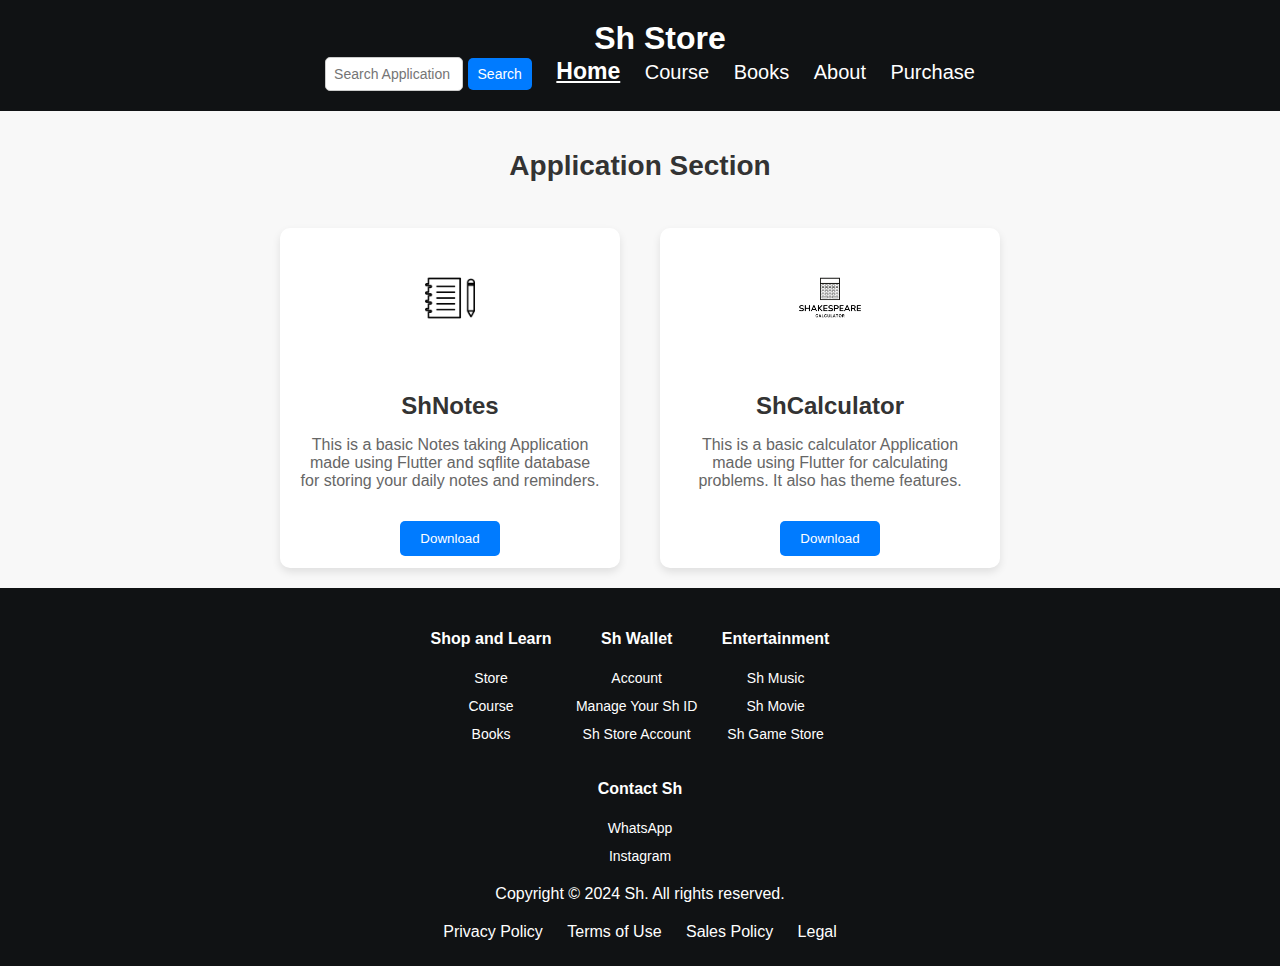
<file: index.html>
<!DOCTYPE html>
<html lang="en">
<head>
    <meta charset="UTF-8">
    <meta name="viewport" content="width=device-width, initial-scale=1.0">
    <title>App Store</title>
    <link rel="stylesheet" href="style.css">
</head>
<body>
    <header>
        <h1>Sh Store</h1>
        <!-- Menu toggle button -->
        <div class="menu-toggle" onclick="toggleMenu()">
            <div class="bar"></div>
            <div class="bar"></div>
            <div class="bar"></div>
        </div>
        <nav>
            <ul>
                <li>
                    <div class="search-container">
                        <input type="text" id="searchInput" onkeyup="searchApps()" placeholder="Search Application">
                        <button onclick="searchApps()">Search</button>
                    </div>
                </li>
                <li><a href="index.html" class="active">Home</a></li>
                <li><a href="course.html">Course</a></li>
                <li><a href="books.html">Books</a></li>
                <li><a href="#">About</a></li>
                <li><a href="#">Purchase</a></li>
            </ul>
            
        </nav>
    </header> 

    <div class="section-title">
        <h2>Application Section</h2>
    </div>

    <div class="app-container">
        <div class="app-card" id="shnotes">
            <img src="ShNotes.jpg" alt="ShNotes Icon" class="app-icon">
            <h2 class="app-name">ShNotes</h2>
            <p class="app-details">This is a basic Notes taking Application made using Flutter and sqflite database for storing your daily notes and reminders.</p>
            <button class="download-button" onclick="downloadApp('shnotes.apk')">Download</button>
        </div>
        <div class="app-card" id="shcalculator">
            <img src="ShCalculator.png" alt="ShCalculator Icon" class="app-icon">
            <h2 class="app-name">ShCalculator</h2>
            <p class="app-details">This is a basic calculator Application made using Flutter for calculating problems. It also has theme features.</p>
            <button class="download-button" onclick="downloadApp('shcalculator.apk')">Download</button>
        </div>
    </div>

    

    <footer>
        <div class="footer-links">
            <h4>Shop and Learn</h4>
            <ul>
                <li><a href="index.html">Store</a></li>
                <li><a href="course.html">Course</a></li>
                <li><a href="books.html">Books</a></li>
                <!-- Add more links as needed -->
            </ul>
        </div>
        <div class="footer-info">
            <h4>Sh Wallet</h4>
            <ul>
                <li><a href="#">Account</a></li>
                <li><a href="#">Manage Your Sh ID</a></li>
                <li><a href="#">Sh Store Account</a></li>
                <!-- Add more links as needed -->
            </ul>
        </div>
        <div class="footer-info">
            <h4>Entertainment</h4>
            <ul>
                <li><a href="https://shakespearechabungbam.github.io/ShMusic/">Sh Music</a></li>
                <li><a href="#">Sh Movie</a></li>
                <li><a href="#">Sh Game Store</a></li>
                <!-- Add more links as needed -->
            </ul>
        </div>
        <!-- Repeat the structure for other sections -->
        
        <div class="footer-contact">
            <h4>Contact Sh</h4>
            <ul>
                <li><a href="https://wa.me/918837067635" target="_blank">WhatsApp</a></li>
                <li><a href="https://instagram.com/shakespearechabungbam" target="_blank">Instagram</a></li>
            </ul>
        </div>
        
    
        <div class="footer-disclaimer">
            <p>Copyright © 2024 Sh. All rights reserved.</p>
        </div>
    
        <div class="footer-legal">
            <p>
                <a href="#">Privacy Policy</a> 
                <a href="#">Terms of Use</a> 
                <a href="#">Sales Policy</a> 
                <a href="#">Legal</a> 
        </div>
    </footer>
    
    

    <script>
        function downloadApp(apkUrl) {
            var downloadButton = event.target;
            downloadButton.innerText = 'Downloading...';
            downloadButton.disabled = true;

            // Create a temporary anchor element
            var tempAnchor = document.createElement('a');
            tempAnchor.href = apkUrl;
            tempAnchor.setAttribute('download', '');
            tempAnchor.style.display = 'none';
            document.body.appendChild(tempAnchor);

            // Trigger a click event on the temporary anchor
            tempAnchor.click();

            // Clean up
            document.body.removeChild(tempAnchor);

            // Simulate download completion after 2 seconds
            setTimeout(function() {
                downloadButton.innerText = 'Downloaded';
            }, 2000);
        }

        // Menu toggle function
        function toggleMenu() {
            var navMenu = document.querySelector('nav ul');
            navMenu.classList.toggle('active');

            // Toggle blur effect on the body
            document.body.classList.toggle('blur');
            
            // Toggle cross icon on menu toggle button
            var menuToggle = document.querySelector('.menu-toggle');
            menuToggle.classList.toggle('cross');
        }

        // Search functionality
        function searchApps() {
            var input, filter, appContainer, cards, card, i, txtValue;
            input = document.getElementById('searchInput');
            filter = input.value.toUpperCase();
            appContainer = document.querySelector('.app-container');
            cards = appContainer.getElementsByClassName('app-card');

            for (i = 0; i < cards.length; i++) {
                card = cards[i];
                txtValue = card.textContent || card.innerText;
                if (txtValue.toUpperCase().indexOf(filter) > -1) {
                    card.style.display = ''; // Show matched cards
                } else {
                    card.style.display = 'none'; // Hide unmatched cards
                }
            }
        }
    </script>

</body>
</html>
</file>
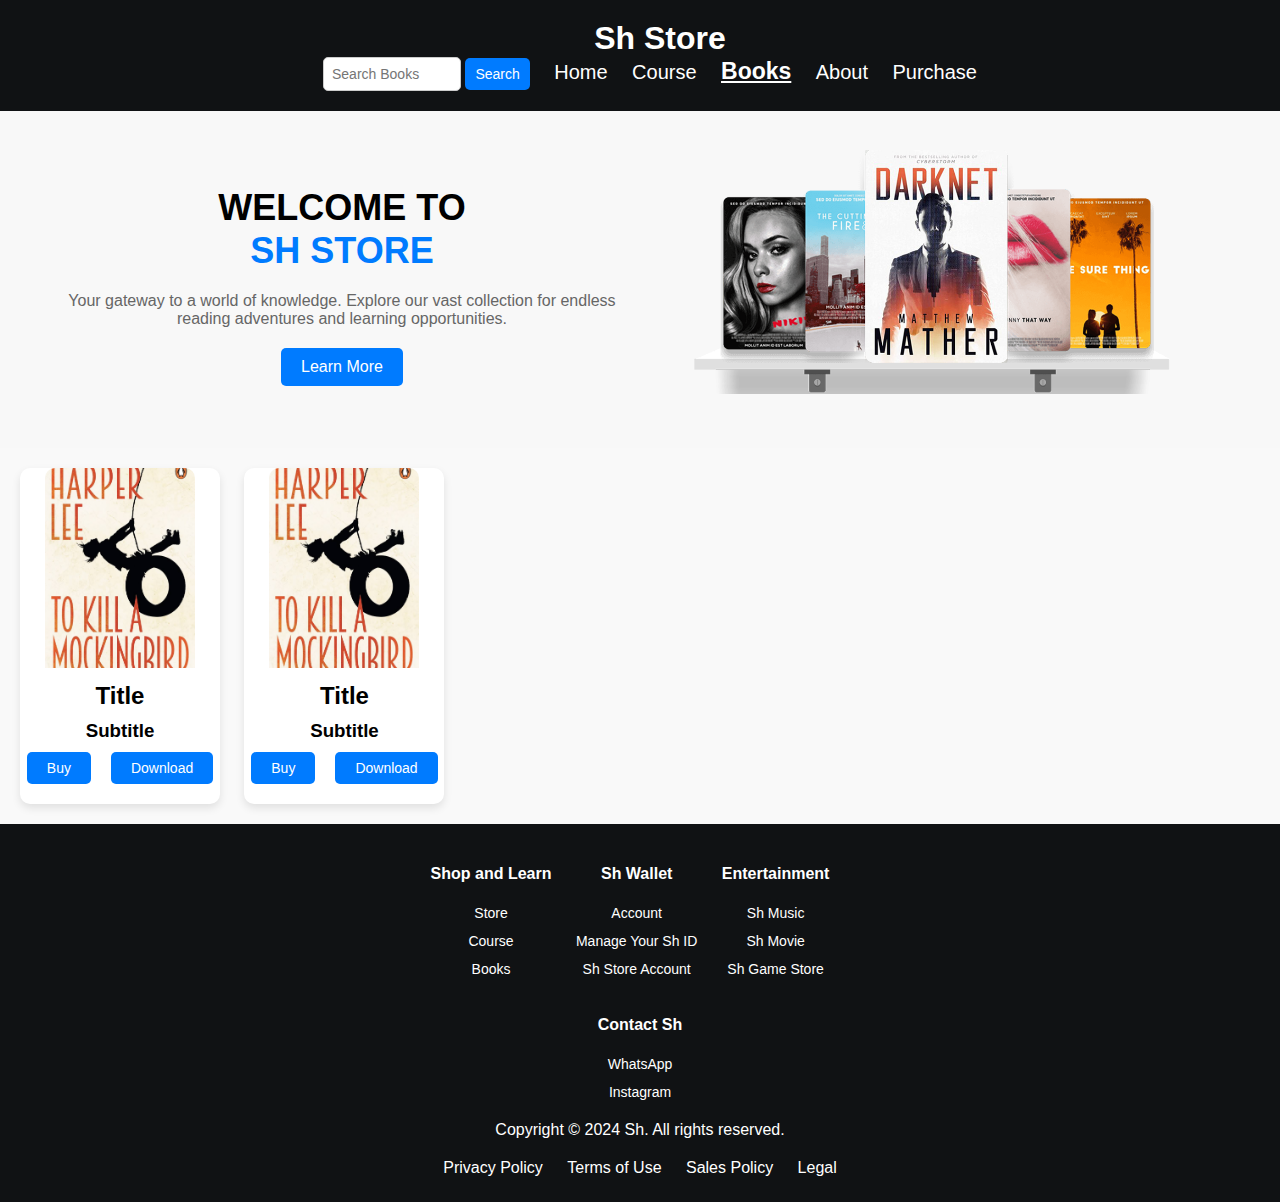
<file: books.html>
<!DOCTYPE html>
<html lang="en">
<head>
    <meta charset="UTF-8">
    <meta name="viewport" content="width=device-width, initial-scale=1.0">
    <title>Ebooks</title>
    <link rel="stylesheet" href="style.css">
</head>
<body>
    <header>
        <h1>Sh Store</h1>
        <!-- Menu toggle button -->
        <div class="menu-toggle" onclick="toggleMenu()">
            <div class="bar"></div>
            <div class="bar"></div>
            <div class="bar"></div>
        </div>
        <nav>
            <ul>
                <li>
                    <div class="search-container">
                        <input type="text" id="searchInput" onkeyup="searchBooks()" placeholder="Search Books">
                        <button onclick="searchBooks()">Search</button>
                    </div>
                </li>
                <li><a href="index.html">Home</a></li>
                <li><a href="course.html">Course</a></li>
                <li><a href="books.html" class="active">Books</a></li>
                <li><a href="#">About</a></li>
                <li><a href="#">Purchase</a></li>
            </ul>
            
        </nav>
    </header>
    
    <section class="section-title-book">
        <div class="logo_book">

            <div class="logo_tag">
                <h1>WELCOME TO<br><span>SH STORE</span></h1>

                <p>
                    Your gateway to a world of knowledge. Explore our vast collection for endless reading adventures and learning opportunities.
                </p>
                <a href="#" class="main_btn">Learn More</a>

            </div>

            <div class="main_img">
                <img src="Books/Icon/blogo.png">
            </div>

        </div> 
    </section>
        

    <section class="books-container">
        <div class="books">
            <div class="book">
                <img src="Books/BooksIcon/To kill a mockingbird.jpg" alt="Book 1">
                <h2>Title</h2>
                <h3>Subtitle</h3>
                <div class="rating">
                    <!-- Add rating stars here -->
                </div>
                <div class="buttons">
                    <button class="buy-btn">Buy</button>
                    <button class="download-btn">Download</button>
                </div>
            </div>
            <!-- Add more books similarly -->
            <div class="book">
                <img src="Books/BooksIcon/To kill a mockingbird.jpg" alt="Book 1">
                <h2>Title</h2>
                <h3>Subtitle</h3>
                <div class="rating">
                    <!-- Add rating stars here -->
                </div>
                <div class="buttons">
                    <button class="buy-btn">Buy</button>
                    <button class="download-btn">Download</button>
                </div>
            </div>
            
        </div>
    </section>
    

    <footer>
        <div class="footer-links">
            <h4>Shop and Learn</h4>
            <ul>
                <li><a href="index.html">Store</a></li>
                <li><a href="course.html">Course</a></li>
                <li><a href="books.html">Books</a></li>
            </ul>
        </div>
        <div class="footer-info">
            <h4>Sh Wallet</h4>
            <ul>
                <li><a href="#">Account</a></li>
                <li><a href="#">Manage Your Sh ID</a></li>
                <li><a href="#">Sh Store Account</a></li>
            </ul>
        </div>
        <div class="footer-info">
            <h4>Entertainment</h4>
            <ul>
                <li><a href="#">Sh Music</a></li>
                <li><a href="#">Sh Movie</a></li>
                <li><a href="#">Sh Game Store</a></li>
            </ul>
        </div>
        <div class="footer-contact">
            <h4>Contact Sh</h4>
            <ul>
                <li><a href="https://wa.me/918837067635" target="_blank">WhatsApp</a></li>
                <li><a href="https://instagram.com/shakespearechabungbam" target="_blank">Instagram</a></li>
            </ul>
        </div>
        <div class="footer-disclaimer">
            <p>Copyright © 2024 Sh. All rights reserved.</p>
        </div>
        <div class="footer-legal">
            <p>
                <a href="#">Privacy Policy</a> 
                <a href="#">Terms of Use</a> 
                <a href="#">Sales Policy</a> 
                <a href="#">Legal</a>
            </p>
        </div>
    </footer>

    <script>
        function toggleMenu() {
            var navMenu = document.querySelector('nav ul');
            navMenu.classList.toggle('active');
            document.body.classList.toggle('blur');
            var menuToggle = document.querySelector('.menu-toggle');
            menuToggle.classList.toggle('cross');
        }

    </script>
</body>
</html>
</file>
<file: style.css>
/* Global Styles */
body {
    font-family: Arial, sans-serif;
    background-color: #f8f8f8;
    margin: 0;
    padding: 0;
}

header {
    background-color: #101214;
    color: white;
    padding: 20px;
    text-align: center;
    position: fixed;
    width: 100%;
    top: 0;
    z-index: 1000;
}


header h1 {
    margin: 0;
    /* transform: translateX(-3%); */
}

nav ul {
    list-style-type: none;
    margin: 0;
    padding: 0;
}

nav ul li {
    display: inline;
    margin-right: 20px;
}

nav ul li a {
    color: white;
    text-decoration: none;
    transition: color 0.3s ease;
    font-size: 20px;
}

nav ul li a:hover {
    color: #ffc107;
}

nav ul li a.active {
    font-weight: bold; /* Change to desired active style */
    font-size: 23px;
    text-decoration: underline;
}

.search-container {
    display: inline-block;
    position: relative;
}

.search-container input[type="text"] {
    width: 120px;
    padding: 8px;
    border: 1px solid #ccc;
    border-radius: 5px;
    font-size: 14px;
    transition: width 0.4s ease-in-out;
}

.search-container input[type="text"]:focus {
    width: 300px;
    outline: none;
}

.search-container button {
    padding: 8px 10px;
    border: none;
    background: #007bff;
    color: #fff;
    border-radius: 5px;
    cursor: pointer;
    font-size: 14px;
}

.search-container button:hover {
    background: #0056b3;
}



.section-title {
    text-align: center;
    margin-top: 150px; /* Adjust as needed */
}

.section-title h2 {
    font-size: 28px;
    color: #333;
}

.app-container {
    display: flex;
    justify-content: center;
    align-items: center;
    flex-wrap: wrap;
    padding-top: 3px; /* Adjusted to accommodate header */
}

.app-card {
    width: 300px;
    height: 300px; /* Set a fixed height */
    background-color: #fff;
    border-radius: 10px;
    box-shadow: 0 4px 8px rgba(0, 0, 0, 0.1);
    margin: 20px;
    padding: 20px;
    text-align: center;
    overflow: hidden; /* Ensure content doesn't affect height */
    transition: transform 0.3s; /* Add transition for smooth effect */
}

.app-card:hover {
    transform: translateY(-5px); /* Move the card up slightly on hover */
}

.app-icon {
    width: 100px;
    height: 100px;
    margin: 0 auto 20px;
}

.app-name {
    font-size: 24px;
    color: #333;
    margin-bottom: 10px;
}

.app-details {
    font-size: 16px;
    color: #666;
}

.download-button {
    padding: 10px 20px;
    margin-top: 15px;
    background-color: #007bff;
    color: #fff;
    border: none;
    border-radius: 5px;
    cursor: pointer;
    transition: background-color 0.3s ease;
}

.download-button:hover {
    background-color: #0056b3;
}

.menu-toggle {
    display: none; /* Hide by default */
    cursor: pointer;
    padding: 10px;
    position: absolute;
    right: 20px;
    top: 20px;
    transition: transform 0.9s; /* Add transition for smooth transformation */
}

.bar {
    width: 25px;
    height: 3px;
    background-color: white;
    margin: 5px 0;
}

/* Styles for cross button animation */
.menu-toggle.cross .bar:first-child {
    transform: rotate(45deg) translate(6px, 6px);
}

.menu-toggle.cross .bar:nth-child(2) {
    opacity: 0;
}

.menu-toggle.cross .bar:last-child {
    transform: rotate(-45deg) translate(6px, -6px);
}

/* Footer Styles */
footer {
    background-color: #101214;
    color: #fff;
    padding: 20px;
    text-align: center;
}

.footer-links,
.footer-info {
    display: inline-block;
    margin-right: 20px;
}

.footer-links ul,
.footer-info ul {
    list-style-type: none;
    padding: 0;
}

.footer-links ul li,
.footer-info ul li {
    margin-bottom: 10px;
}

.footer-links ul li a,
.footer-info ul li a {
    color: #fff;
    text-decoration: none;
    font-size: 14px;
}

.footer-links ul li a:hover,
.footer-info ul li a:hover {
    color: #ffc107;
}

.footer-contact ul {
    list-style-type: none;
    padding: 0;
}

.footer-contact ul li {
    margin-bottom: 10px;
}

.footer-contact ul li a {
    color: #fff;
    text-decoration: none;
    font-size: 14px;
}

.footer-contact ul li a:hover {
    color: #ffc107;
}


.footer-disclaimer {
    margin-top: 20px;
}

.footer-disclaimer p {
    margin: 5px 0;
}

.footer-legal {
    margin-top: 20px;
}

.footer-legal p {
    margin: 5px 0;
}

.footer-legal p a {
    color: #fff;
    text-decoration: none;
    padding: 10px;
}

.footer-legal p a:hover {
    color: #ffc107;
}

/* Courses */

.container {
    display: flex;
    justify-content: center;
    align-items: center;
    flex-wrap: wrap;
    padding: 20px;
}

.card {
    width: 300px;
    height: 500px;
    background-color: #ffffff;
    border-radius: 10px;
    box-shadow: 0 4px 8px rgba(0, 0, 0, 0.1);
    margin: 20px;
    padding: 20px;
    text-align: center;
    overflow: hidden;
}

.Cicon {
    width: 100%;
    height: 56.25%; /* 16:9 aspect ratio */
    margin: 0 auto 20px;
    object-fit: cover; /* Ensure the image covers the entire container */
}

.Cname {
    font-size: 24px;
    color: #333;
    margin-bottom: 10px;
}

.Cdetails-container {
    position: relative;
}

.original-price {
    color: #999;
    text-decoration: line-through;
    transition: color 0.5s, text-decoration 0.5s;
}

.free-price {
    display: inline-block;
    margin-bottom: 10px;
}

.free-price {
    color: green;
    font-weight: bold;
}

.premium-label {
    position: absolute;
    bottom: -30px; /* Adjust bottom spacing as needed */
    left: 50%;
    transform: translateX(-50%);
    padding: 5px 10px;
    background-color: gold;
    color: #333;
    font-size: 14px;
    border-radius: 5px;
    cursor: pointer;
}

.premium-details {
    display: none;
    position: fixed;
    top: 50%;
    left: 50%;
    transform: translate(-50%, -50%);
    z-index: 1000;
    background-color: #fff;
    padding: 20px;
    border-radius: 10px;
    box-shadow: 0 4px 8px rgba(0, 0, 0, 0.1);
    max-width: 80%;
}

.premium-content {
    text-align: center;
}

.close-btn {
    color: red;
    position: absolute;
    top: 10px;
    right: 10px;
    background: none;
    border: none;
    cursor: pointer;
}

.premium-content p {
    margin-bottom: 20px;
}

.join-btn {
    padding: 10px 20px;
    background-color: #007bff;
    color: #fff;
    border: none;
    border-radius: 115px;
    cursor: pointer;
    transition: background-color 0.3s ease;
    text-decoration: none;
}

.join-btn:hover {
    background-color: #0056b3;
}

.next-button {
    margin-top: 20px;
    padding: 10px 20px;
    background-color: #007bff;
    color: #fff;
    border: none;
    border-radius: 5px;
    cursor: pointer;
    transition: background-color 0.3s ease;
}

.next-button:hover {
    background-color: #0056b3;
}

.close-btn:hover{
    border-radius: 100px;
    color: #fff;
    background-color: #b90909;
}
.premium-label:hover {
    background-color: #c3b410;
}



.ForexDetails-label{
    position: absolute;
    bottom: -30px; /* Adjust bottom spacing as needed */
    left: 50%;
    transform: translateX(-50%);
    padding: 5px 10px;
    background-color: rgb(10, 11, 11);
    color: #fff;
    font-size: 14px;
    border-radius: 5px;
    cursor: pointer;
}
.forex-details {
    display: none;
    position: fixed;
    top: 50%;
    left: 50%;
    transform: translate(-50%, -50%);
    z-index: 1000;
    background-color: #fff;
    padding: 20px;
    border-radius: 10px;
    box-shadow: 0 4px 8px rgba(0, 0, 0, 0.1);
    max-width: 80%;
}



.join-btn {
    background-color: #007bff;
    color: #fff;
    border: none;
    border-radius: 5px;
    padding: 8px 16px;
    text-decoration: none;
}

.join-btn:hover {
    background-color: #0056b3;
}






/* Books */
.section-title-book{
    text-align: center;
    margin-top: 100px; /* Adjust as needed */
}
.logo{
    margin-top: 200px;
}
.logo_book {
    display: flex;
    justify-content: space-between;
    align-items: center;
    padding: 50px;
}

.logo_tag {
    max-width: 50%;
}

.logo_tag h1 {
    font-size: 36px;
    font-weight: bold;
    margin-bottom: 20px;
    line-height: 1.2;
}

.logo_tag h1 span {
    color: #007bff;
}

.logo_tag p {
    font-size: 16px;
    color: #666;
    margin-bottom: 20px;
}

.main_btn {
    display: inline-block;
    padding: 10px 20px;
    background-color: #007bff;
    color: #fff;
    text-decoration: none;
    border-radius: 5px;
    transition: background-color 0.3s ease;
}

.main_btn:hover {
    background-color: #0056b3;
}

.main_img img {
    max-width: 80%;
}




.books-container {
    overflow-x: auto;
    white-space: nowrap;
    width: 100%;
    padding: 20px 0;
    background-color: #f9f9f9;
}

.books {
    display: inline-block;
    white-space: nowrap;
    padding: 0 20px;
    transition: transform 0.3s ease-in-out;
}

.book {
    display: inline-block;
    margin-right: 20px; /* Adjust spacing between books */
    vertical-align: top;
    width: 200px; /* Adjust book container width as needed */
    background-color: #fff;
    border-radius: 10px;
    box-shadow: 0 4px 8px rgba(0, 0, 0, 0.1);
    overflow: hidden;
    transition: transform 0.3s ease-in-out;
}

.book:hover {
    transform: translateY(-5px);
}




.book {
    display: inline-block;
    margin-right: 20px; /* Adjust spacing between books */
    vertical-align: top;
    width: 200px; /* Adjust book container width as needed */
    background-color: #fff;
    border-radius: 10px;
    box-shadow: 0 4px 8px rgba(0, 0, 0, 0.1);
    overflow: hidden;
    transition: transform 0.3s ease-in-out;
    text-align: center; /* Center align content */
}

.book img {
    width: 150px; /* Set a specific width for the book images */
    height: 200px; /* Set a specific height for the book images */
    object-fit: cover; /* Ensure the images cover the entire container */
    border-top-left-radius: 10px;
    border-top-right-radius: 10px;
}

.book h2, .book h3 {
    margin: 10px 0;
}

.buttons {
    margin-bottom: 20px;
}



.rating {
    text-align: center;
    margin-bottom: 10px;
}

.buttons {
    display: flex;
    justify-content: center;
    margin-bottom: 20px;
}

.buy-btn, .download-btn {
    padding: 8px 20px;
    margin: 0 10px;
    border: none;
    border-radius: 5px;
    background-color: #007bff;
    color: #fff;
    font-size: 14px;
    cursor: pointer;
    transition: background-color 0.3s ease;
}

.buy-btn:hover, .download-btn:hover {
    background-color: #0056b3;
}



/*Phone View*/
/* Add this media query at the end of your CSS */

@media only screen and (max-width: 600px) {
    header {
        padding: px; /* Reduce padding for header */
    }

    header h1 {
        font-size: 25px; /* Reduce font size for header title */
    }

    nav ul li {
        margin-right: 10px; /* Reduce margin between navigation items */
        font-size: 10px;
    }

    nav ul li a.active {
        font-weight: bold; /* Change to desired active style */
        font-size: 16px;
    }

    .section-title {
        margin-top: 100px; /* Adjust margin-top for section title */
    }

    .app-container {
        padding-top: 6px; /* Adjust padding-top for app container */
    }

    .app-card {
        margin: 10px 20px; /* Adjust margin for app card */
        width: 106px;
        height: 213px;
    }
    .app-card h2 {
        font-size: 12px;
    }
    .app-card p {
        font-size: 9px;
    }

    .app-icon {
        width: 60px; /* Adjust width for app icon */
        height: 60px; /* Adjust height for app icon */
        margin-bottom: 10px; /* Adjust margin for app icon */
    }

    .app-name {
        font-size: 18px; /* Reduce font size for app name */
    }

    .app-details {
        font-size: 14px; /* Reduce font size for app details */
    }

    .download-button {
        padding: 6px 12px; /* Adjust padding for download button */
        margin-top: 3px; /* Adjust margin-top for download button */
    }

    /* Show menu toggle button */
    .menu-toggle {
        display: block;
        margin-right: 23px;
        transform: translateY(-27%);
    }

    /* Adjust styles for mobile navigation */
    nav ul {
        flex-direction: column;
        align-items: flex-start;
        background-color: #101214;
        width: 100%;
        position: absolute;
        top: 60px; /* Adjust based on header height */
        left: 0;
        transition: all 0.3s ease-in-out;
        display: none;
    }

    nav ul.active {
        margin-right: 14px;
        display: flex;
    }

    nav ul li {
        margin-right: 0;
        margin-bottom: 10px;
        width: 100%;
        text-align: center;
    }

    nav ul li a {
        font-size: 13px;
    }

    .search-container input[type="text"]:focus {
        width: 230px;
        outline: none;
    }




    .container {
        padding-top: 6px;
    }

    .container {
        padding: 0px;
    }

    .card {
        width: 106px;
        height: 213px;
        margin: 10px 20px; 
    }

    .card h2 {
        font-size: 12px;
    }
    .card p {
        font-size: 9px;
    }

    .Cicon {
        width: 100px; /* Adjust width for app icon */
        height: 68px; /* Adjust height for app icon */
        margin-bottom: 3px; /* Adjust margin for app icon */
    }

    .Cname {
        font-size: 18px; /* Reduce font size for app name */
    }

    .premium-label {
        bottom: -25px; /* Adjust bottom spacing as needed */
    }

    .ForexDetails-label {
        bottom: -25px; /* Adjust bottom spacing as needed */
    }

    .join-btn {
        padding: 6px 12px; /* Adjust padding for smaller size */
        font-size: 14px; /* Optionally adjust font size for better readability */
    }

    .next-button {
        font-size: 10px;
        padding: 5px 8px;
    }

    .premium-label {
        padding: 2px 5px;
    }

    .ForexDetails-label {
        padding: 2px 5px;
    }

    .forex-details {
        max-width: 50%;
    }
    


    /* Books */
    .section-title-book {
        text-align: center;
        margin-top: 50px; /* Adjust as needed */
    }
    
    .logo_book {
        flex-direction: column-reverse; /* Stack columns vertically for phone view */
        padding: 20px; /* Reduce padding for smaller screens */
    }
    
    .logo_tag {
        max-width: 100%; /* Occupy full width for smaller screens */
        text-align: center; /* Center align content */
    }
    
    .logo_tag h1 {
        font-size: 24px; /* Decrease font size for smaller screens */
        margin-bottom: 10px; /* Reduce margin for smaller screens */
    }
    
    .logo_tag p {
        font-size: 14px; /* Decrease font size for smaller screens */
        margin-bottom: 10px; /* Reduce margin for smaller screens */
    }
    
    .main_img {
        margin-top: 20px; /* Add some space between logo tag and main image */
    }
    
    .main_img img {
        max-width: 100%; /* Make the image responsive */
    }
    
}
</file>
